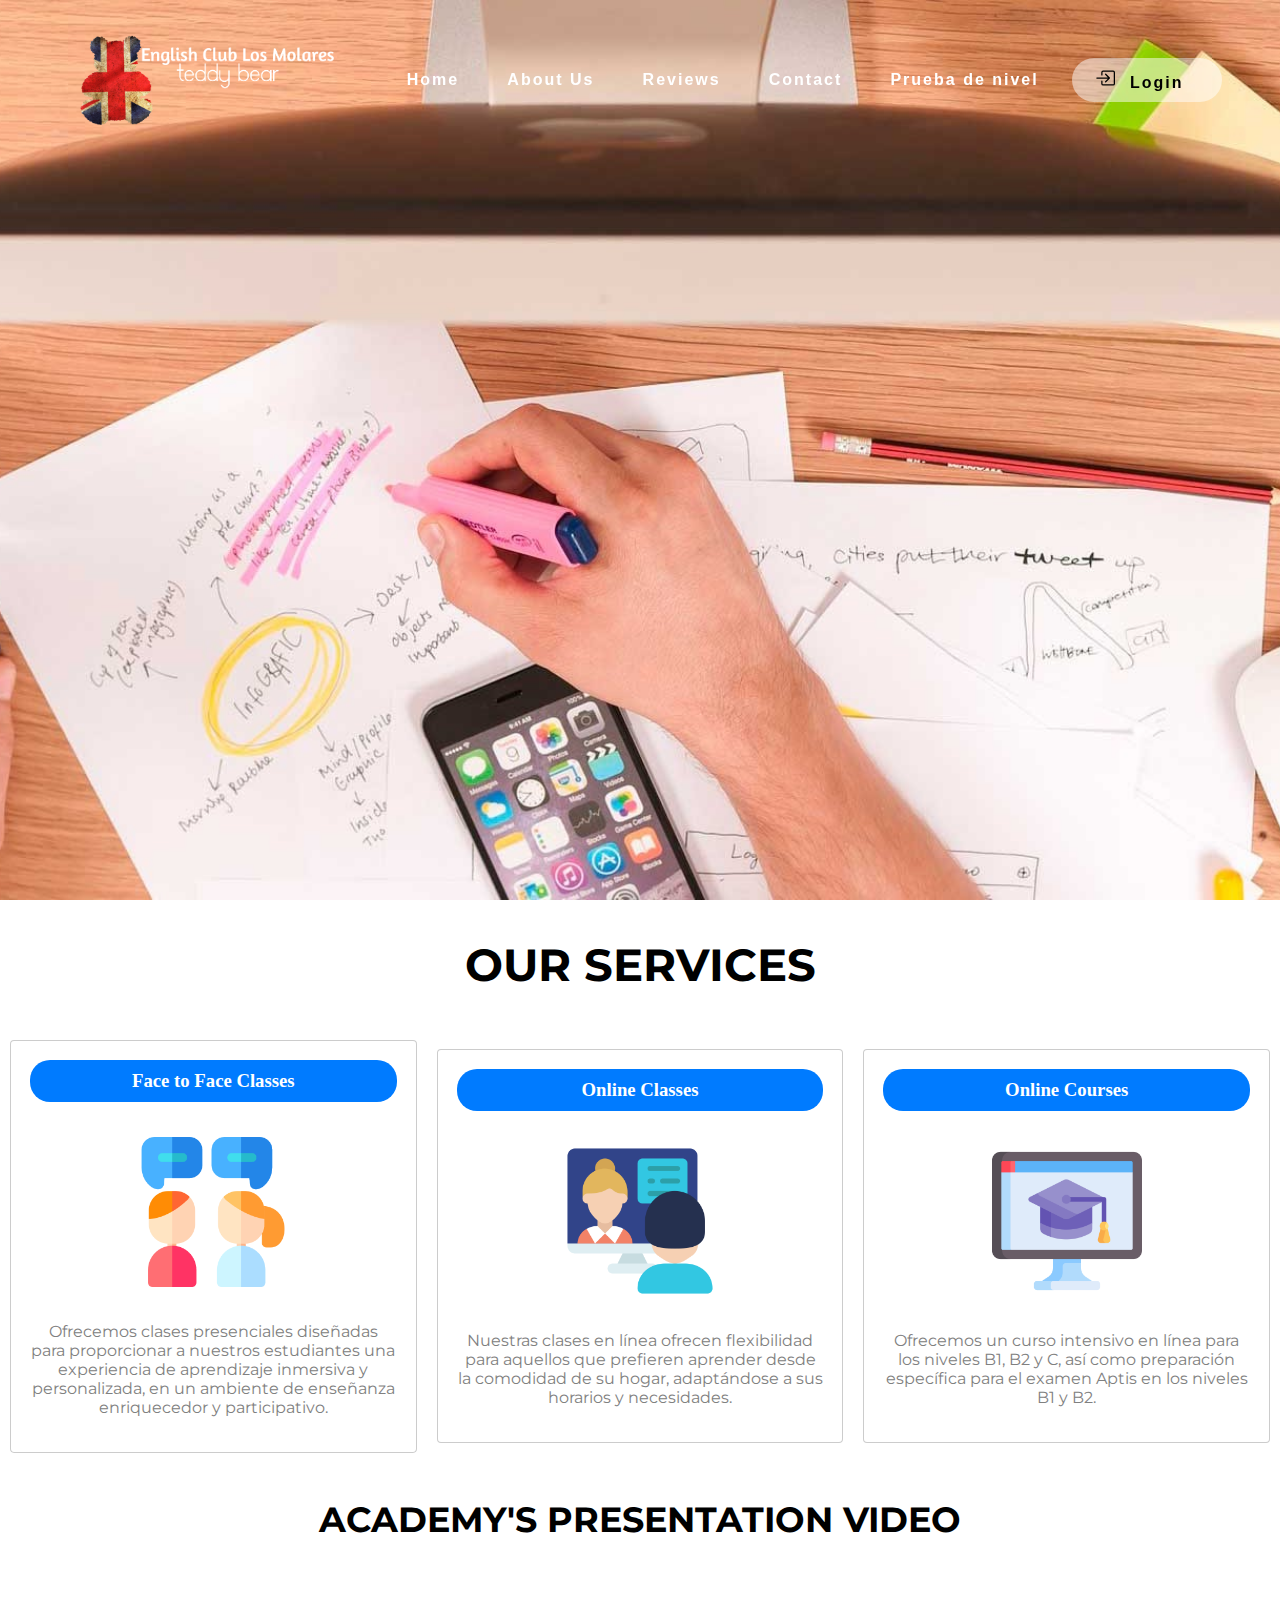
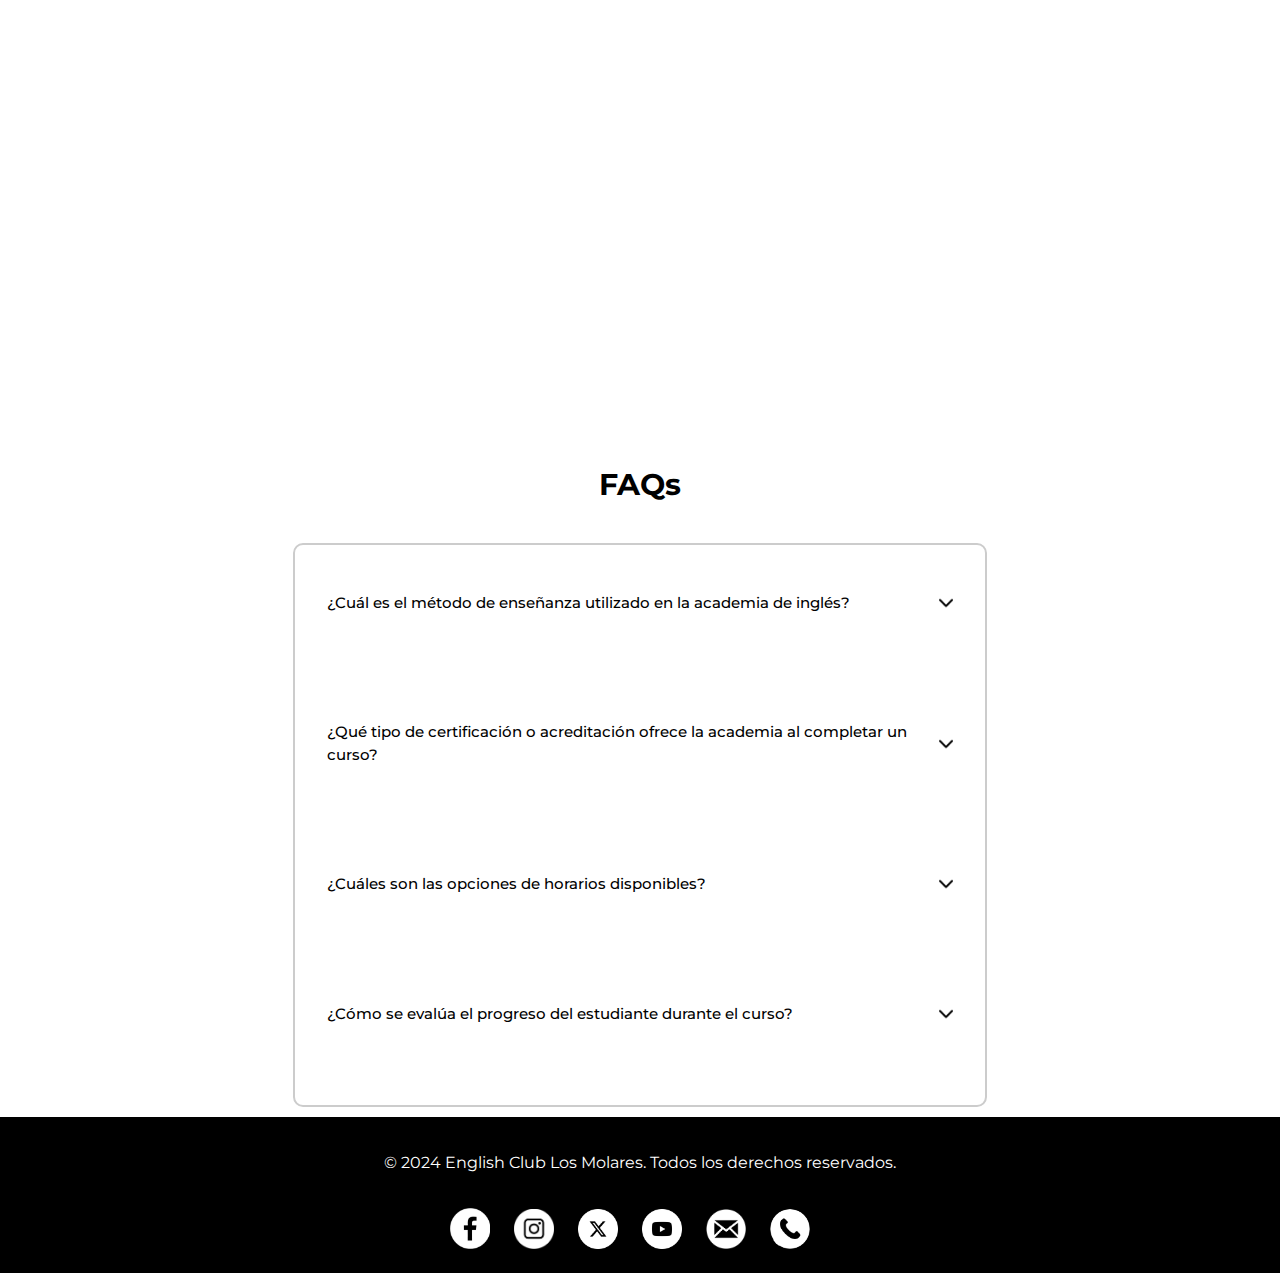
<file: PROYECTO FINAL/index.html>
<!--PÁGINA PRINCIPAL -->

<!DOCTYPE html>
<html lang="en">
<head>
    <meta charset="UTF-8">
    <meta name="viewport" content="width=device-width, initial-scale=1.0">
    <title>PROYECTO FINAL</title>
    <!--Enlace GoogleFont -->
    <link rel="preconnect" href="https://fonts.googleapis.com">
    <link rel="preconnect" href="https://fonts.gstatic.com" crossorigin>
    <link href="https://fonts.googleapis.com/css2?family=Montserrat:ital,wght@0,100..900;1,100..900&display=swap" rel="stylesheet">

    <link rel="stylesheet" href="index.css">    <!--Enlace css -->

</head>
<body>
   
                
    <header>
                    <!--ANIMACION NAV -->

                 <ul class="circles">
                         <li></li><li></li><li></li><li></li><li></li><li></li><li></li><li></li><li></li><li></li>
                </ul>


            <img src="img/logo-academia.png" class="logo-titulo">
     
        <nav>
            
            <ul>
                <li><a href="#">Home</a></li>
                <li><a href="#">About Us</a></li>
                <li><a href="#">Reviews</a></li>
                <li><a href="#">Contact</a></li>
                <li><a href="#">Prueba de nivel</a></li>
                <li><div class="login"><svg xmlns="http://www.w3.org/2000/svg" width="20" height="20" fill="currentColor" class="bi bi-box-arrow-in-right" viewBox="0 0 16 16">
                    <path fill-rule="evenodd" d="M6 3.5a.5.5 0 0 1 .5-.5h8a.5.5 0 0 1 .5.5v9a.5.5 0 0 1-.5.5h-8a.5.5 0 0 1-.5-.5v-2a.5.5 0 0 0-1 0v2A1.5 1.5 0 0 0 6.5 14h8a1.5 1.5 0 0 0 1.5-1.5v-9A1.5 1.5 0 0 0 14.5 2h-8A1.5 1.5 0 0 0 5 3.5v2a.5.5 0 0 0 1 0z"/>
                    <path fill-rule="evenodd" d="M11.854 8.354a.5.5 0 0 0 0-.708l-3-3a.5.5 0 1 0-.708.708L10.293 7.5H1.5a.5.5 0 0 0 0 1h8.793l-2.147 2.146a.5.5 0 0 0 .708.708z"/>
                  </svg><a href="login.php">Login</a></div></li>
            </ul>
           
        </nav>

    </header>
        <!--Zona principal -->
    <section class="zona1"></section> 
 
    
        <script type="text/javascript">
            window.addEventListener("scroll", function(){
                var header = document.querySelector("header");
                header.classList.toggle("abajo",window.scrollY>0);
            })
        </script>

<div class="titulo-servicios"><h2>OUR SERVICES</h2></div>


<div class="contenedor-servicios">
    <div class="servicio">
        <h3><a href="FaceToFace.html">Face to Face Classes</a></h3>
        <img src="img/icon-face-to-face.png" class="icon-face-to-face">
        <p>Ofrecemos clases presenciales diseñadas para proporcionar a nuestros estudiantes una experiencia de aprendizaje inmersiva y personalizada,
             en un ambiente de enseñanza enriquecedor y participativo.</p>
    </div>
    <div class="servicio">
        <h3><a href="OnlineClasses.html">Online Classes</a></h3>
        <img src="img/icon-online-classes.png" class="icon-online-classes">
        <p>Nuestras clases en línea ofrecen flexibilidad para aquellos que prefieren aprender desde la 
            comodidad de su hogar, adaptándose a sus horarios y necesidades.</p>
    </div>
    <div class="servicio">
        <h3><a href="OnlineCourse.html">Online Courses</a></h3>
        <img src="img/icon-online-courses.png" class="icon-online-courses">
        <p>Ofrecemos un curso intensivo en línea para los niveles B1, B2 y C, así como preparación específica para el examen Aptis en los niveles B1 y B2.</p>
    </div>
</div>


<script type="text/javascript">
    window.addEventListener("scroll", function(){
        var header = document.querySelector("header");
        header.classList.toggle("abajo",window.scrollY>0);
    })
</script>


<div class="titulo-servicios"><h3>ACADEMY'S PRESENTATION VIDEO </h3></div>
<div class="video-container">
    <iframe width="560" height="315"
     src="https://www.youtube.com/embed/0Xm1pqbfk1A?si=c0MpfAebj-txrX7A" 
     title="YouTube video player" frameborder="0" 
    allow="accelerometer; autoplay; clipboard-write; encrypted-media; gyroscope; picture-in-picture; web-share" allowfullscreen></iframe>
</div>

    <!--Preguntas-->

<div class="titulo-servicios"><h4>FAQs</h4></div>
<div class="preguntas">

    <div class="contenedor-preguntas activo">
        <div class="contenedor-pregunta">
            <p class="pregunta">¿Cuál es el método de enseñanza utilizado en la academia de inglés?<img src="./img/icon-faqs.png" alt="Abrir Respuesta" /></p>
            <p class="respuesta">Trabajamos de tres maneras diferentes, una con clases presenciales,
                 otra con clases face to face pero de manera online, y una tercera forma a través de nuestra plataforma innovadora</p>
        </div>    
        <div class="contenedor-pregunta">
            <p class="pregunta">¿Qué tipo de certificación o acreditación ofrece la academia al completar un curso?<img src="./img/icon-faqs.png" alt="Abrir Respuesta" /></p>
            <p class="respuesta">Todos los certificados oficiales emitidos por Aptis y la Universidad de Trinity Colleage London</p>
        </div>    
    
   
        <div class="contenedor-pregunta">
            <p class="pregunta">¿Cuáles son las opciones de horarios disponibles?<img src="./img/icon-faqs.png" alt="Abrir Respuesta" /></p>
            <p class="respuesta">Esto no es ningún tipo de problema gracias a nuestra plataforma innovadora, donde tu mismo sigues tu propios 
                ritmo de trabajo y además cuentas con un profesor individualizado para resolver todo tipo de dudas y sugerencias
            </p>
        </div>
        
            <div class="contenedor-pregunta">
                <p class="pregunta">¿Cómo se evalúa el progreso del estudiante durante el curso?<img src="./img/icon-faqs.png" alt="Abrir Respuesta" /></p>
                <p class="respuesta">Gracias a nuestra plaforma y las actividades que se mandan al profesor,
                     se sigue un modelo totalmente individualizado con cada alumno</p>
            
            </div> 
    </div>
</div>

<script>

    const preguntas = document.querySelectorAll('.preguntas .contenedor-pregunta');
    preguntas.forEach((pregunta) => {
        pregunta.addEventListener('click', (e) => {
            e.currentTarget.classList.toggle('activa');
    
            const respuesta = pregunta.querySelector('.respuesta');
            const alturaRealRespuesta = respuesta.scrollHeight;
            
            if(!respuesta.style.maxHeight){
       
                respuesta.style.maxHeight = alturaRealRespuesta + 'px';
            } else {
                respuesta.style.maxHeight = null;
            }
    
   
            preguntas.forEach((elemento) => {
                if(pregunta !== elemento){
                    elemento.classList.remove('activa');
                    elemento.querySelector('.respuesta').style.maxHeight = null;
                }
            });
    
    
        });
    });
    </script>



<footer>


    <p>&copy; 2024 English Club Los Molares. Todos los derechos reservados.</p>



    
    <a href="ejemplo.html" >
        <img src="img/icon-fb.png"  alt="Instagram Logo" width=40px >
    </a>
    <a href="ejemplo.html">
        <img src="img/icon-instagram.png" alt="Twitter Logo"width=40px >
    </a>
    <a href="ejemplo.html" >
        <img src="img/icon-x.png"  alt="Facebook Logo"width=40px >
    </a>
    <a href="ejemplo.html">
        <img src="img/icon-yt.png"  alt="YouTube Logo"width=40px >
    </a>
    <a href="ejemplo.html">
        <img src="img/icon-gmail.png"  alt="Gmail Logo"width=40px >
    </a>
    <a href="ejemplo.html">
        <img src="img/icon-telefono.png" class="telf" alt="telf logo"width=40px >
    </a>

</footer>



</body>

</html>
</file>
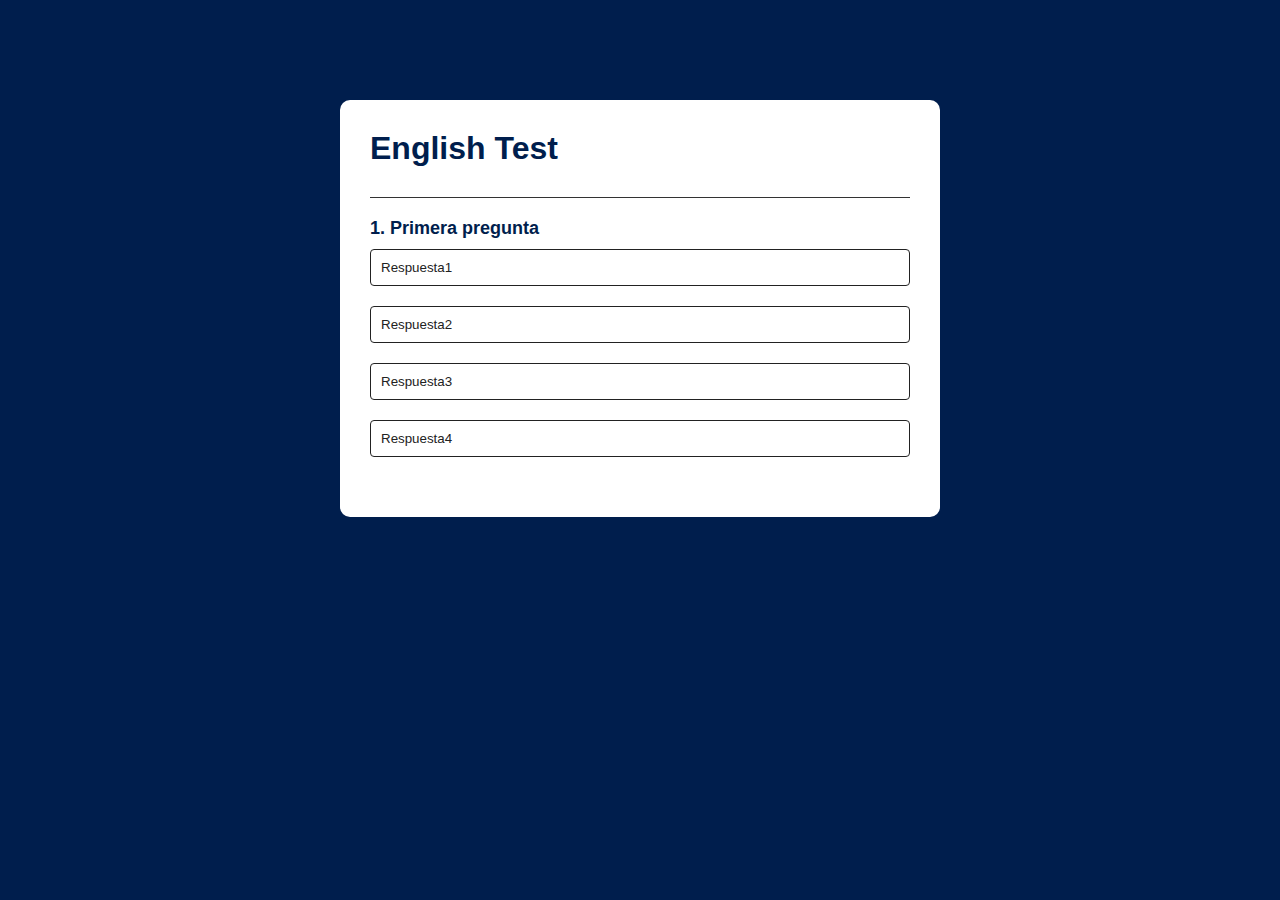
<file: PROYECTO FINAL/Quiz/index.html>
<!DOCTYPE html>
<html>
<head>
    <title>English test</title>
    <link rel='stylesheet' type='text/css' media='screen' href='style.css'>
</head>
<body>
<div class="app">
    <h1>English Test</h1>
    <div class="quiz">
        <h2 id="question">Questions: </h2>
        <div id ="answer-buttons">
            <button class="btn">Respuesta1</button>
            <button class="btn">Respuesta2</button>
            <button class="btn">Respuesta3</button>
            <button class="btn">Respuesta4</button>
        </div>
            <button id="next-btn">Next</button>

    </div>
</div>
    



    <script src='script.js'>  //hola</script>    

    
</body>
</html>
</file>
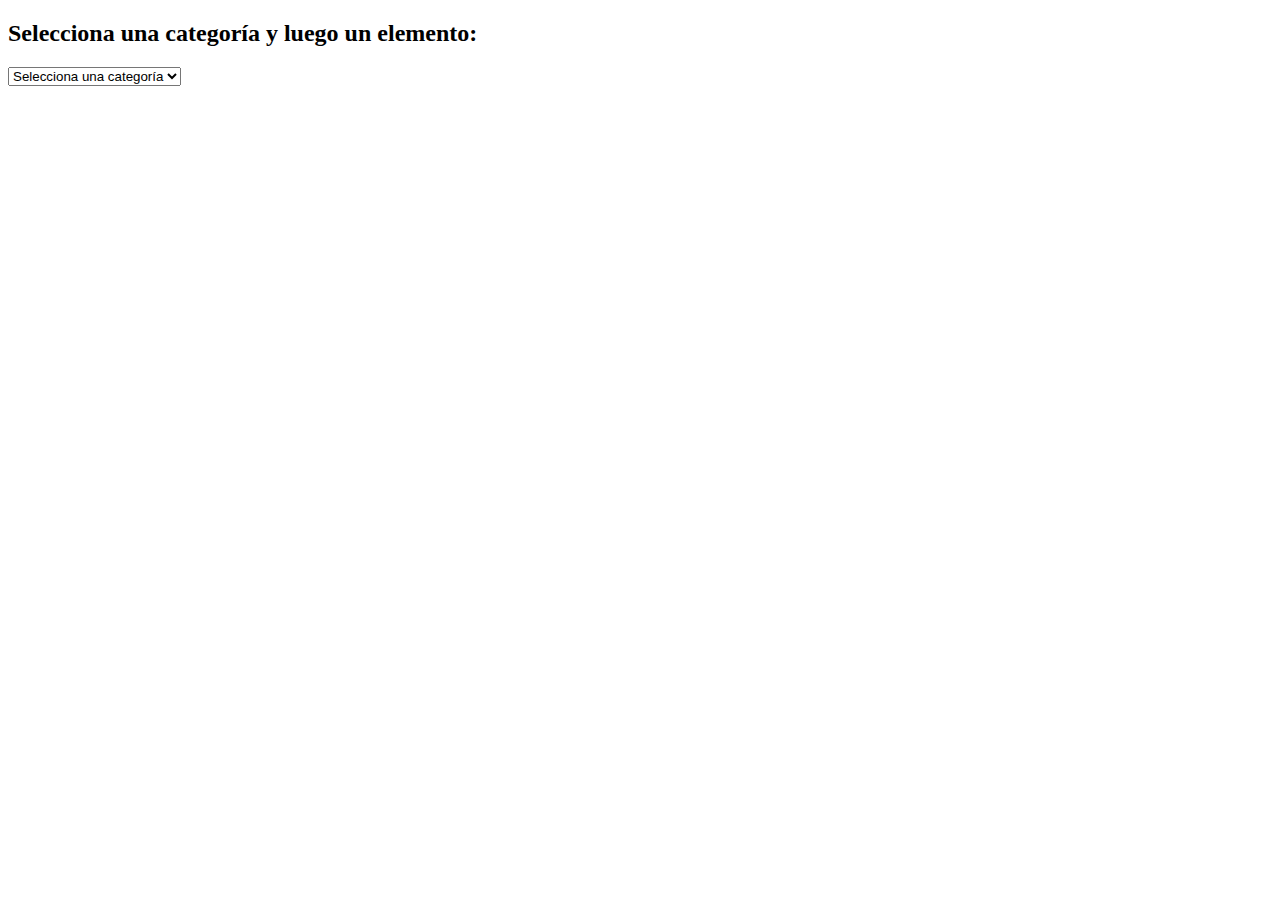
<file: prueba.html>
<!DOCTYPE html>
<html lang="es">
<head>
    <meta charset="UTF-8">
    <meta name="viewport" content="width=device-width, initial-scale=1.0">
    <title>Desplegable dentro de otro desplegable</title>
    <style>
        /* Estilo para el segundo desplegable */
        #elementos {
            position: absolute;
            top: 100%;
            left: 0;
            display: none; /* Se oculta inicialmente */
        }
    </style>
</head>
<body>

<h2>Selecciona una categoría y luego un elemento:</h2>

<!-- Primer desplegable (Categorías) -->
<select id="categorias" onchange="mostrarElementos()">
    <option value="0">Selecciona una categoría</option>
    <option value="1">Categoría 1</option>
    <option value="2">Categoría 2</option>
</select>

<!-- Segundo desplegable (Elementos) -->
<select id="elementos">
    <!-- Opciones llenadas dinámicamente con JavaScript -->
</select>

<script>
function mostrarElementos() {
    var categoriaSeleccionada = document.getElementById("categorias").value;
    var elementos = document.getElementById("elementos");

    // Limpiar el desplegable de elementos
    elementos.innerHTML = "";

    if (categoriaSeleccionada == "1") {
        // Llenar el desplegable de elementos para la Categoría 1
        var option1 = document.createElement("option");
        option1.text = "Elemento 1.1";
        elementos.add(option1);

        var option2 = document.createElement("option");
        option2.text = "Elemento 1.2";
        elementos.add(option2);

        var option3 = document.createElement("option");
        option3.text = "Elemento 1.3";
        elementos.add(option3);
    } else if (categoriaSeleccionada == "2") {
        // Llenar el desplegable de elementos para la Categoría 2
        var option1 = document.createElement("option");
        option1.text = "Elemento 2.1";
        elementos.add(option1);

        var option2 = document.createElement("option");
        option2.text = "Elemento 2.2";
        elementos.add(option2);

        var option3 = document.createElement("option");
        option3.text = "Elemento 2.3";
        elementos.add(option3);
    }

    // Mostrar el segundo desplegable
    elementos.style.display = "block";
}
</script>

</body>
</html>
</file>
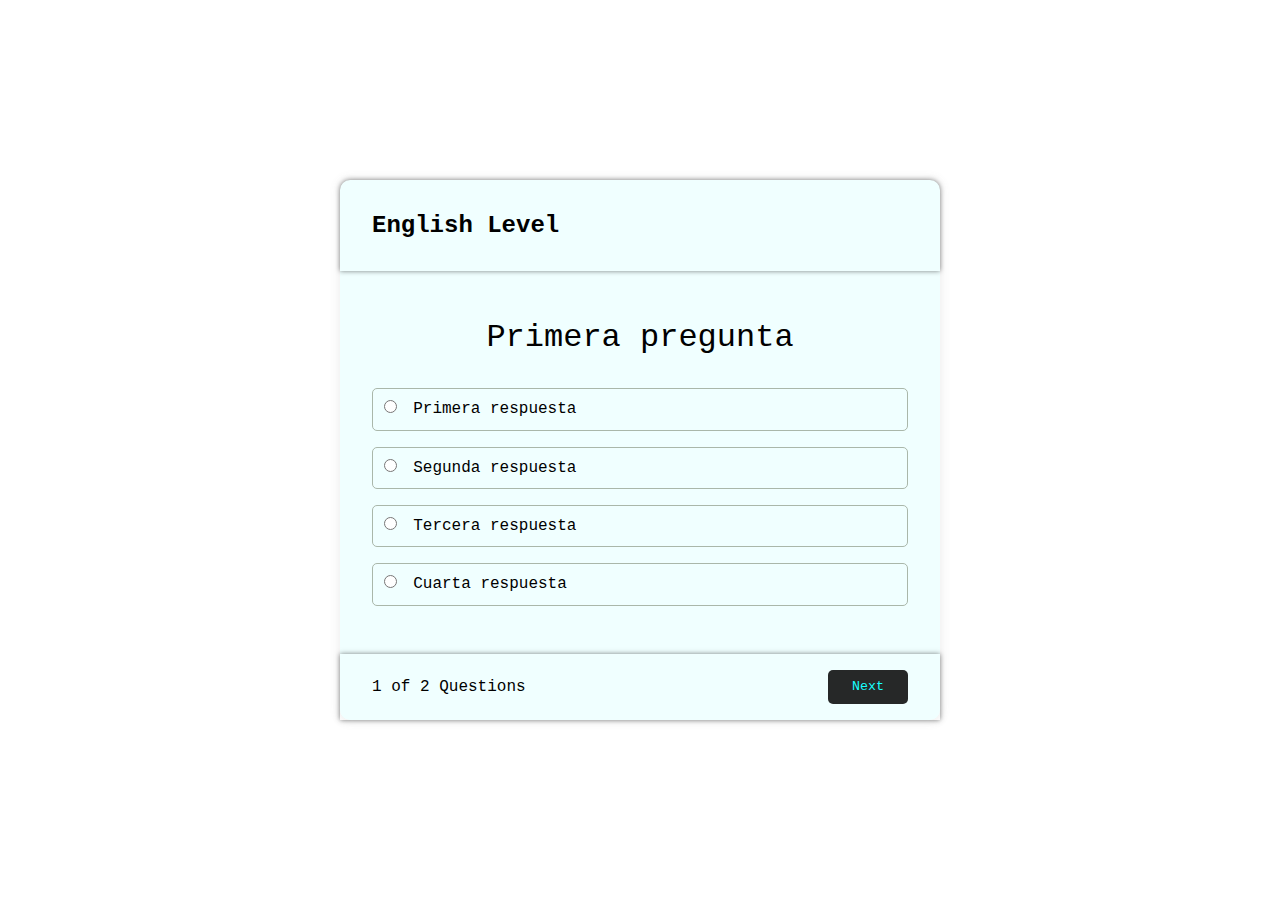
<file: PROYECTO FINAL/English level/EnglishLevelTest.html>
<!DOCTYPE html>
<html lang="es">
<head>
    <meta charset='utf-8'>
    <meta http-equiv='X-UA-Compatible' content='IE=edge'>
    <title>English Test Level</title>
    <meta name='viewport' content='width=device-width, initial-scale=1'>
    <link rel='stylesheet' type='text/css' media='screen' href='styles.css'>
    
</head>
<body>
    <div class="quiz-container" id="quiz">
        <div class="quiz-header">
            <h2 class="header-txt">English Level</h2>
        </div>
        <div class="quiz-body"> 
            <h2 id="question">Question Text</h2>
            <ul>
                <li>
                    <input type="radio" name="answer" id="a" class="answer">
                    <label for="a" id="a_text">Answers</label>
                </li>

                <li>
                    <input type="radio" name="answer" id="b" class="answer">
                    <label for="b" id="b_text">Answers</label>
                </li>
            
                <li>
                    <input type="radio" name="answer" id="c" class="answer">
                    <label for="c" id="c_text">Answers</label>
                </li>

                <li>
                    <input type="radio" name="answer" id="d" class="answer">
                    <label for="d" id="d_text">Answers</label>
                </li>

            </ul>
        </div>
        <div class="quiz-footer">
            <div class="quiz-details"> 1 of 5 Questions </div>
            <button type="button" id="btn">Next</button>
        </div>
    </div>
 
    <script src='sandbox.js'></script>    
</body>
</html>
</file>
<file: PROYECTO FINAL/index.css>
html{
    width: 100%;
    height: 100%;
    padding: 0;
    margin: 0;
  }

body{
    padding: 0;
    margin: 0;
}

header{
    position: fixed;
    top: 0;
    left: 0;
    width: 100%;
    display: flex;
    justify-content: space-around;
    align-items: center;
    transition: 0.7s;
    padding: 30px 20px;
    z-index: 10;
    height: 100px;
    
}

header.abajo{
    background: #007bff;
    padding: 15px 20px;
}

nav{
    display: flex;
    justify-content: space-between;
    align-items: center;
    flex: 1; 
    animation:blur-in-expand 0.4s linear both; /*llamada a la animacion logo pero con menos tiempo */
}
.login {
    color: #000000;
    padding: 10px;
    margin-left: auto; 
    width: 130px;
    margin-right: 60px;
    font-weight: 500;
    font-family: 'Trebuchet MS';
    background-color: rgba(255, 255, 255, 0.5);
    border: none;
    border-radius: 30px;
    display: inline-block; 
    text-align: center;
}

.login a {
    color: black; 
    text-decoration: none;
}

.login:hover {
    background-color: rgba(255, 255, 255, 0.6); /* Aclarar el fondo al pasar el mouse */
}








header ul{

    position: relative;
    display: flex;
    justify-content: space-evenly;
    align-items: center;
    margin-left: auto;
    width: 100%;
 
}

header ul li{
    list-style: none;
}
header ul li a:hover {
    text-decoration: underline; 
    text-shadow: 0 0 10px rgb(48, 47, 51);

}





header ul li a{
    position: relative;
    font-family: helvetica;
    margin: 0 15px;
    text-decoration: none;
    color: #fff;
    letter-spacing: 2px;
    font-weight: 600;
    transition: 0.7s;
}



.zona1{
    position: relative;
    width: 100%;
    height: 100vh;
    background: url(img/IMG-PRINCIPAL.jpg);
    background-size: cover;
    background-position: center center;
    margin: 0 ;
    padding: 0;
}

header.abajo .logo,
header.abajo ul li a{
    color: #ffffff;
}


.logo-titulo{
    width: auto; 
    height: 90px; 
    margin-left: 60px;
    animation:blur-in-expand 1s linear both;/*llamada a la animacion logo*/
}

/*animacion logo */
 @keyframes blur-in-expand{0%{transform:scale(0);filter:blur(12px);opacity:0}100%{transform:scale(1);filter:blur(0);opacity:1}}






/*SERVICIOS*/

.contenedor-servicios {
    display: flex;
    align-items: center; 
    
   
}

.titulo-servicios {
    font-family: "Montserrat", sans-serif;
    font-size: 30px;
    text-align: center;
    padding: 0px 160px;
    width: fit-content; 
    margin: 20px auto; 
}



.servicio {
    flex: 0 1 30%; 
    padding: 19px;
    border: 1px solid #ccc;
    margin: 10px;
    text-align: center;
    background-color:white;
    border-radius: 1%;
    animation:scale-up-horizontal-left 0.8s;  /* llamada a animacion servicio*/
    color:#808080;  
}
            /*animacion servicio*/
 @keyframes scale-up-horizontal-left{0%{transform:scaleX(.4);
    transform-origin:left center}100%{transform:scaleX(1);transform-origin:left center}}



.servicio img {
    display: block; 
    margin: 0 auto; 
    width: 150px;
    height: 150px;
    border-radius: 10%;
    background-color: transparent;
    margin-bottom: 10px;
    padding: 10px;
    margin-top: 25px;
    
}


.servicio p{
    font-family: "Montserrat", sans-serif;
    margin-top: 25px;
}
.servicio h3 {
    margin: 0; 
    padding: 10px 40px;
    background-color: #007bff;
    color: #fff;
    text-decoration: none;
    border-radius: 20px;
    border: none;
    transition: background-color 0.3s ease;
    margin-bottom: 15px;
  
}

.servicio h3 a {
    text-decoration: none;
    color: #fff;
}

.servicio h3:hover {
    background-color: #0056b3; 
}



/*preguntas frecuentes*/

.contenedor-preguntas {
	display: none;
	grid-template-columns: 1fr;
	gap: 20px;
}

.contenedor-preguntas.activo {
	display: grid;
}
.contenedor-pregunta {
    background: #fff;
    padding: 10px; 
    border: 2px solid transparent;
    border-radius: 10px;
    overflow: hidden;
    transition: .3s ease all;
    cursor: pointer;
}

.contenedor-pregunta:hover {
	box-shadow: var(--sombra);
}

.contenedor-pregunta.activa {
	border: 2px solid var(--primario);
}
.pregunta {
    font-weight: 500;
    font-size: 15px; 
    line-height: 1.5;
    display: flex;
    justify-content: space-between;
    align-items: center;
    font-family: "Montserrat", sans-serif;
}


.pregunta img {
	width: 14px;
}
.respuesta {
    font-family: "Montserrat", sans-serif;
    color: #808080;
    line-height: 1.5; 
    max-height: 0;
    opacity: 0;
    transition: .3s ease all;
    font-size: 16px;
    padding-top: 8px; 
    padding-bottom: 8px; 
}

.contenedor-pregunta.activa .respuesta {
	opacity: 1;
	margin-top: 10px;
}

.contenedor-pregunta.activa img {
	transform: rotate(45deg);
}

.preguntas {
    max-width: 650px; 
    margin: 0 auto; 
    padding: 20px; 
    border: 2px solid #ccc;
    border-radius: 10px; 
    margin-top: 10px;
    margin-bottom: 10px;
}


/*CUADRADITOS;*/

.circles{
    position: absolute;
    left: 0;
    width: 100%;
    height: 100%;
    overflow: hidden;
}

.circles li{
    position: absolute;
    display: block;
    list-style: none;
    width: 20px;
    height: 20px;
    background: rgba(255, 255, 255, 0.2);
    animation: animate 25s linear infinite;
    bottom: -150px;
    
}

.circles li:nth-child(1){
    left: 25%;
    width: 80px;
    height: 80px;
    animation-delay: 0s;
}


.circles li:nth-child(2){
    left: 10%;
    width: 20px;
    height: 20px;
    animation-delay: 2s;
    animation-duration: 12s;
}

.circles li:nth-child(3){
    left: 70%;
    width: 20px;
    height: 20px;
    animation-delay: 4s;
}

.circles li:nth-child(4){
    left: 40%;
    width: 60px;
    height: 60px;
    animation-delay: 0s;
    animation-duration: 18s;
}

.circles li:nth-child(5){
    left: 65%;
    width: 20px;
    height: 20px;
    animation-delay: 0s;
}

.circles li:nth-child(6){
    left: 75%;
    width: 110px;
    height: 110px;
    animation-delay: 3s;
}

.circles li:nth-child(7){
    left: 35%;
    width: 150px;
    height: 150px;
    animation-delay: 7s;
}

.circles li:nth-child(8){
    left: 50%;
    width: 25px;
    height: 25px;
    animation-delay: 15s;
    animation-duration: 45s;
}

.circles li:nth-child(9){
    left: 20%;
    width: 15px;
    height: 15px;
    animation-delay: 2s;
    animation-duration: 35s;
}

.circles li:nth-child(10){
    left: 85%;
    width: 150px;
    height: 150px;
    animation-delay: 0s;
    animation-duration: 11s;
}

@keyframes animate {

    0%{
        transform: translateY(0) rotate(0deg);
        opacity: 1;
        border-radius: 0;
    }

    100%{
        transform: translateY(-1000px) rotate(720deg);
        opacity: 0;
        border-radius: 50%;
    }

}


/*VIDEO-PRESENTACION*/

.video-container {
    display: flex;
    justify-content: center; 
    align-items: center;
    height: 50vh;
}


/*FOOTER*/

footer {
    font-family: "Montserrat", sans-serif;
    background-color: #000000;
    color: white;
    padding: 20px;
    text-align: center; 
}

footer a {
    text-decoration: none;
}

footer img{
margin-right: 20px;
    margin-top: 20px;
}

footer img:hover{
border-radius: 50%;
    background-color: grey;
}

.telf{
    border-radius: 50%;
}
</file>
<file: PROYECTO FINAL/Quiz/style.css>
* {
    margin: 0;
    padding: 0;
    font-family: sans-serif;
    box-sizing: border-box;
}

body{
    background-color: #001e4d;
}

.app{
    background: #fff;
    width: 90%;
    max-width: 600px;
    margin: 100px auto 0;
    border-radius: 10px;
    padding: 30px;
}

.app h1{
    font-weight: 25px;
    color: #001e4d;
    font-weight: 600;
    border-bottom: 1px solid #333;
    padding-bottom: 30px;
}

.quiz{
    padding: 20px 0;
}

.quiz h2{
    font-size: 18px;
    color: #001e4d;
    font-weight: 600;
}

.btn{
    background: #fff;
    color:#222;
    font-weight: 500;
    width: 100%;
    border: 1px solid #222;
    padding: 10px;
    margin: 10px 0;
    text-align: left;
    border-radius: 4px;
    cursor: pointer;
    transition: all 0.3s;
}

.btn:hover:not([disabled]){
    background: #222;
    color: #fff;
}
.btn:disabled{
    cursor: no-drop;
}

#next-btn{
    background: #001e4d;
    color: #fff;
    font-weight: 500;
    width: 150px;
    border: 0;
    padding: 10px;
    margin: 20px auto 0;
    border-radius: 4px;
    cursor: pointer;
    display: block; /*Se esconde el botón hasta que no haya una respuesta */

}

.correct{
    background: #9aeabc;
}
.incorrect{
    background: #ff9393;
}
</file>
<file: PROYECTO FINAL/English level/styles.css>
* {
    padding: 0;
    margin: 0;
    box-sizing: border-box;
}

body {
    background: rgb(red, green, blue);
    display: flex;
    align-items: center;
    justify-content: center;
    height: 100vh;
    overflow: hidden;
    font-family: 'Courier New', Courier, monospace;

}

.quiz-container{
    background-color: azure;
    border-radius: 10px;
    box-shadow: 0 0 10px 2px rgba(100, 100, 100, 0.1);
    max-width: 600px;
    width: 100%;
}

.quiz-header{
    display: flex;
    align-items: center;
    padding: 2rem 2rem;
    box-shadow: 0px 0px 5px rgba(0, 0, 0, 0.5);
    border-top-left-radius: 10px;
    border-top-right-radius: 10px;
}

.quiz-header h2{
    font-size: 1.5rem;
}

.quiz-body {
    padding: 2rem 2rem;
}

.quiz-body h2 {
    font-size: 2rem;
    padding: 1rem 0;
    font-weight: 500;
    text-align: center;
    margin: 0;
}

.quiz-body ul{
    list-style: none;
    padding: 0;
}

.quiz-body ul li {
    margin: 1rem 0;
    font-size: 1rem;
    border: 1px solid #aab7aa;
    padding: 0.7rem;
    border-radius: 5px;
    cursor: pointer;
}

.quiz-body ul li label {
    cursor: pointer;
    padding: 0 0.4rem;
}

.quiz-footer {
    display: flex;
    align-items: center;
    justify-content: space-between;
    padding: 1rem 2rem;
    box-shadow: 0px 0px 5px rgba(0, 0, 0, 0.5);
}

.quiz-footer button {
    padding: 0.6rem 1.5rem;
    background: #111;
    outline: none;
    border: 0;
    cursor: pointer;
    font-family: inherit;
    border-radius: 5px;
    color: aqua;
    opacity: 0.9;
    transition: all 0.3s ease-in;
}

.quiz-footer button:hover {
    opacity: 1;
}

.quiz-body button {
    padding: 0.6rem 1.5rem;
    background: #111;
    outline: none;
    border: 0;
    cursor: pointer;
    font-family: inherit;
    border-radius: 5px;
    color: aqua;
    opacity: 0.9;
    transition: all 0.3s ease-in;
    display: block;
    margin: 0 auto;
}
</file>
